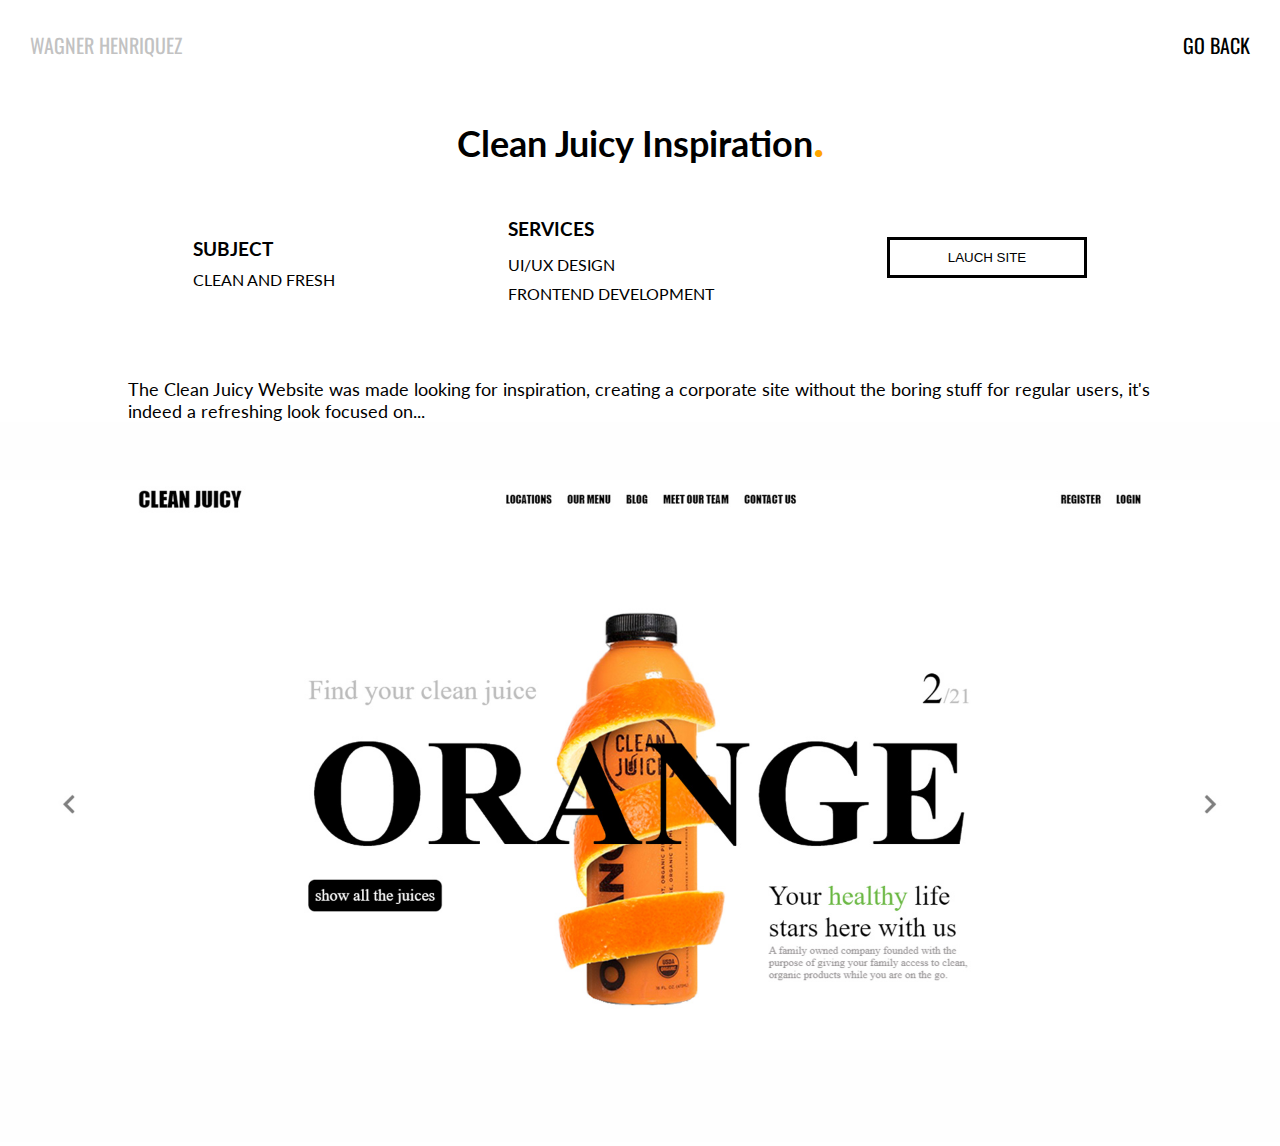
<file: details/clean-juicy/index.html>
<!DOCTYPE html>
<html lang="en">
<head>
    <meta charset="UTF-8">
    <meta name="viewport" content="width=device-width, initial-scale=1.0">
    <title>Details about development process | </title>
    <link rel="stylesheet" href="./styles/styles.css">
</head>
<body>
    <!-- navbar -->
    <nav>
        <div class="logo">
            <p>wagner henriquez</p>
        </div>
        <div class="goback">
            <a href="#">go back</a>
        </div>
    </nav>
    <!-- title section -->
    <section class="section">
        <div class="title">
            <h1>Clean Juicy Inspiration<span>.</span></h1>
        </div>
    </section>
    <!-- info section -->
    <section class="info">
        <div class="Subject">
            <h2>Subject</h2>
            <p>Clean and fresh</p>
        </div>
        <div class="services">
            <h2>Services</h2>
            <ul>
                <li>ui/ux design</li>
                <li>frontend development</li>
            </ul>
        </div>
        <div class="launch">
            <button>lauch site</button>
        </div>
    </section>
    <!-- text section -->
    <section class="text">
        <p>The Clean Juicy Website was made looking for inspiration, creating a corporate site without the boring stuff for regular users, it's indeed a refreshing look focused on...</p>
    </section>
    <!-- img section -->
    <section class="img">
        <img src="./img/site1.jpg" alt="website image preview">
    </section>
    
</body>
</html>
</file>
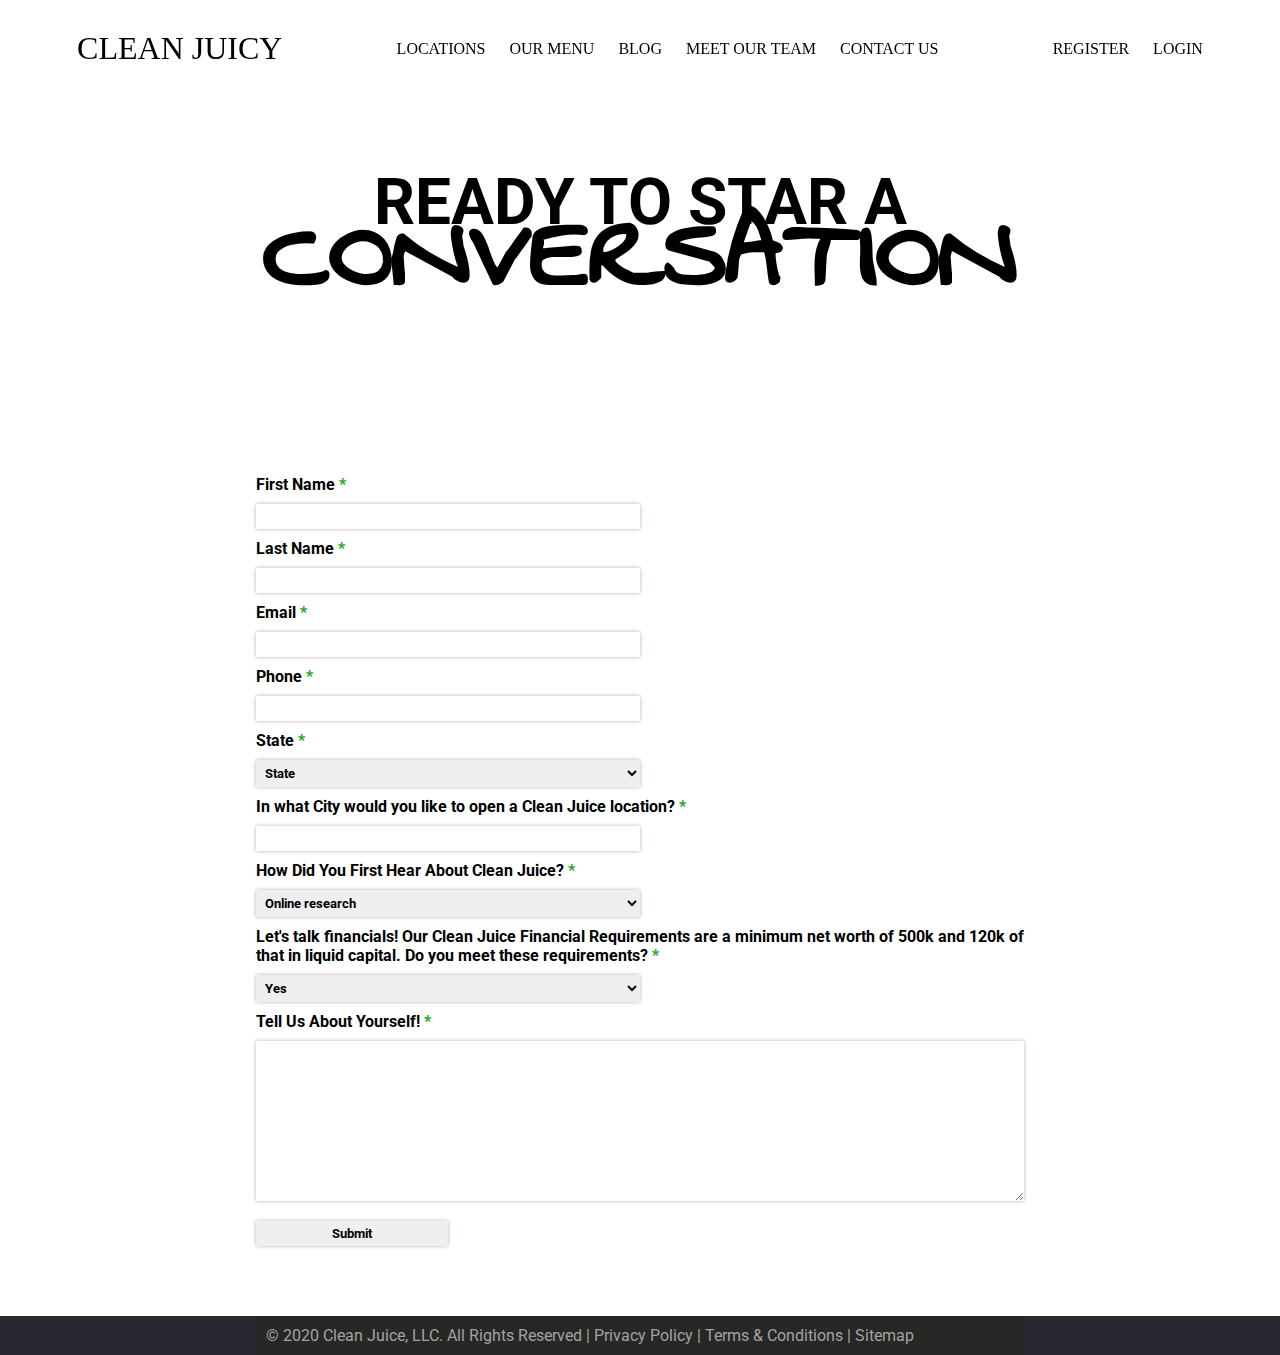
<file: portfolio/orange/contact/index.html>
<!DOCTYPE html>
<html lang="en">
<head>
    <meta charset="UTF-8">
    <meta name="viewport" content="width=device-width, initial-scale=1.0">
    <meta name="robots" content="noindex" />
	<meta name="author" content="Wagner Henriquez">
    <link rel="stylesheet" href="./contact.css">
    <link href="https://fonts.googleapis.com/css2?family=Roboto:wght@100&display=swap" rel="stylesheet">
    <link href="https://fonts.googleapis.com/css2?family=Swanky+and+Moo+Moo&display=swap" rel="stylesheet">
    <title>Get in touch with us for inquiries | Clean Juice</title>
</head>
<body>
    <!-- menu -->
    	<nav class="nav">
		<div class="logo"><a href="../index.html">clean juicy</a></div>
		<ul class="lista-1024">
			<li><a href="../locations">locations</a></li>
			<li><a href="../our-menu">our menu</a></li>
			<li><a href="../blog">blog</a></li>
			<li><a href="../our-team">meet our team</a></li>
			<li><a href="#">contact us</a></li>
		</ul>
		
			<ul class="lista-1024">
				<li><a href="#">register</a></li>
				<li><a href="../login">login</a></li>
			</ul>
	</nav>
	<!-- menu hamburguesa movile -->	
	<div class="menu-wrap"> 
    <!-- contenedor principal --> 
		<input type="checkbox" class="toggler"> <!-- contenedor del input tipo checkbox -->
		<div class="hamburger"><!-- La hamburguesa, su tamano definira el tamano de las lineas -->
			<div><!-- este primer div vacio es la linea central --></div></div>
		<div class="menu"> <!-- para poner todos los links del menu en el centro, incluyendo los 2 div vacios -->
			<div>
				<div>
					<ul>
			<li><a href="../locations/">locations</a></li>
			<li><a href="../our-menu">our menu</a></li>
			<li><a href="../blog/">blog</a></li>
			<li><a href="../our-team">meet our team</a></li>
			<li><a href="#">contact us</a></li>
			<li><a href="#">register</a></li>
			<li><a href="../login">login</a></li>
					</ul>	
					</div>
				</div>
			</div>
	</div>
    <!-- end menu hamburguesa -->
    <!-- section hi -->
        <section class="who ready">
            <h2>Ready to star a <br><span>conversation</span></h2>
        </section>
        <section class="who">
        <form class="form">
            <label for="name">First Name <span class="ast">*</span></label>
            <input type="text" id="name" required>
            <label for="last-name">Last Name <span class="ast">*</span></label>
            <input type="text" id="last-name" required>
            <label for="email">Email <span class="ast">*</span></label>
            <input type="email" id="email" required>
            <label for="phone">Phone <span class="ast">*</span></label>
            <input type="cel" id="phone" required>
            <label for="state">State <span class="ast">*</span></label>
            <select id="state" required>
                <option disabled selected value>State</option>
                <option value="AL">Alabama</option>
                <option value="AK">Alaska</option>
                <option value="AZ">Arizona</option>
                <option value="AR">Arkansas</option>
                <option value="CA">California</option>
                <option value="CO">Colorado</option>
                <option value="CT">Connecticut</option>
                <option value="DE">Delaware</option>
                <option value="DC">District Of Columbia</option>
                <option value="FL">Florida</option>
                <option value="GA">Georgia</option>
                <option value="HI">Hawaii</option>
                <option value="ID">Idaho</option>
                <option value="IL">Illinois</option>
                <option value="IN">Indiana</option>
                <option value="IA">Iowa</option>
                <option value="KS">Kansas</option>
                <option value="KY">Kentucky</option>
                <option value="LA">Louisiana</option>
                <option value="ME">Maine</option>
                <option value="MD">Maryland</option>
                <option value="MA">Massachusetts</option>
                <option value="MI">Michigan</option>
                <option value="MN">Minnesota</option>
                <option value="MS">Mississippi</option>
                <option value="MO">Missouri</option>
                <option value="MT">Montana</option>
                <option value="NE">Nebraska</option>
                <option value="NV">Nevada</option>
                <option value="NH">New Hampshire</option>
                <option value="NJ">New Jersey</option>
                <option value="NM">New Mexico</option>
                <option value="NY">New York</option>
                <option value="NC">North Carolina</option>
                <option value="ND">North Dakota</option>
                <option value="OH">Ohio</option>
                <option value="OK">Oklahoma</option>
                <option value="OR">Oregon</option>
                <option value="PA">Pennsylvania</option>
                <option value="RI">Rhode Island</option>
                <option value="SC">South Carolina</option>
                <option value="SD">South Dakota</option>
                <option value="TN">Tennessee</option>
                <option value="TX">Texas</option>
                <option value="UT">Utah</option>
                <option value="VT">Vermont</option>
                <option value="VA">Virginia</option>
                <option value="WA">Washington</option>
                <option value="WV">West Virginia</option>
                <option value="WI">Wisconsin</option>
                <option value="WY">Wyoming</option>
            </select>
            <label for="whatCity">In what City would you like to open a Clean Juice location? <span class="ast">*</span></label>
            <input type="text" id="whatCity" required>
            <label for="howDidYouFind">How Did You First Hear About Clean Juice? <span class="ast">*</span></label>
            <select id="howDidYouFind" required>
                <option value="online">Online research</option>
                <option value="in-store">In-store visit</option>
                <option value="regularCustomer">I am a regular customer</option>
                <option value="facebook">Facebook</option>
                <option value="instagram">Instagram</option>
                <option value="linkedin">Linkedin</option>
                <option value="magazine">American Way Magazine/Website</option>
                <option value="referral">Referral</option>
                <option value="other">Other</option>
            </select>
            <label for="financials">Let's talk financials! Our Clean Juice Financial Requirements are a minimum net worth of 500k and 120k of that in liquid capital. Do you meet these requirements? <span class="ast">*</span></label>
            <select id="financials" required>
                <option value="yes">Yes</option>
                <option value="no">No</option>
            </select>
            <label for="about-you">Tell Us About Yourself! <span class="ast">*</span></label>
            <textarea id="about-you" cols="30" rows="10"></textarea>
            <input type="submit" id="submit" value="Submit">
        </form>
    </section>
        <!-- footer -->
    <footer class="footer">
        <div class="author">
            <p>© 2020 Clean Juice, LLC. All Rights Reserved | Privacy Policy | Terms & Conditions | Sitemap</p>
        </div>
    </footer>
</body>
</html>
</file>
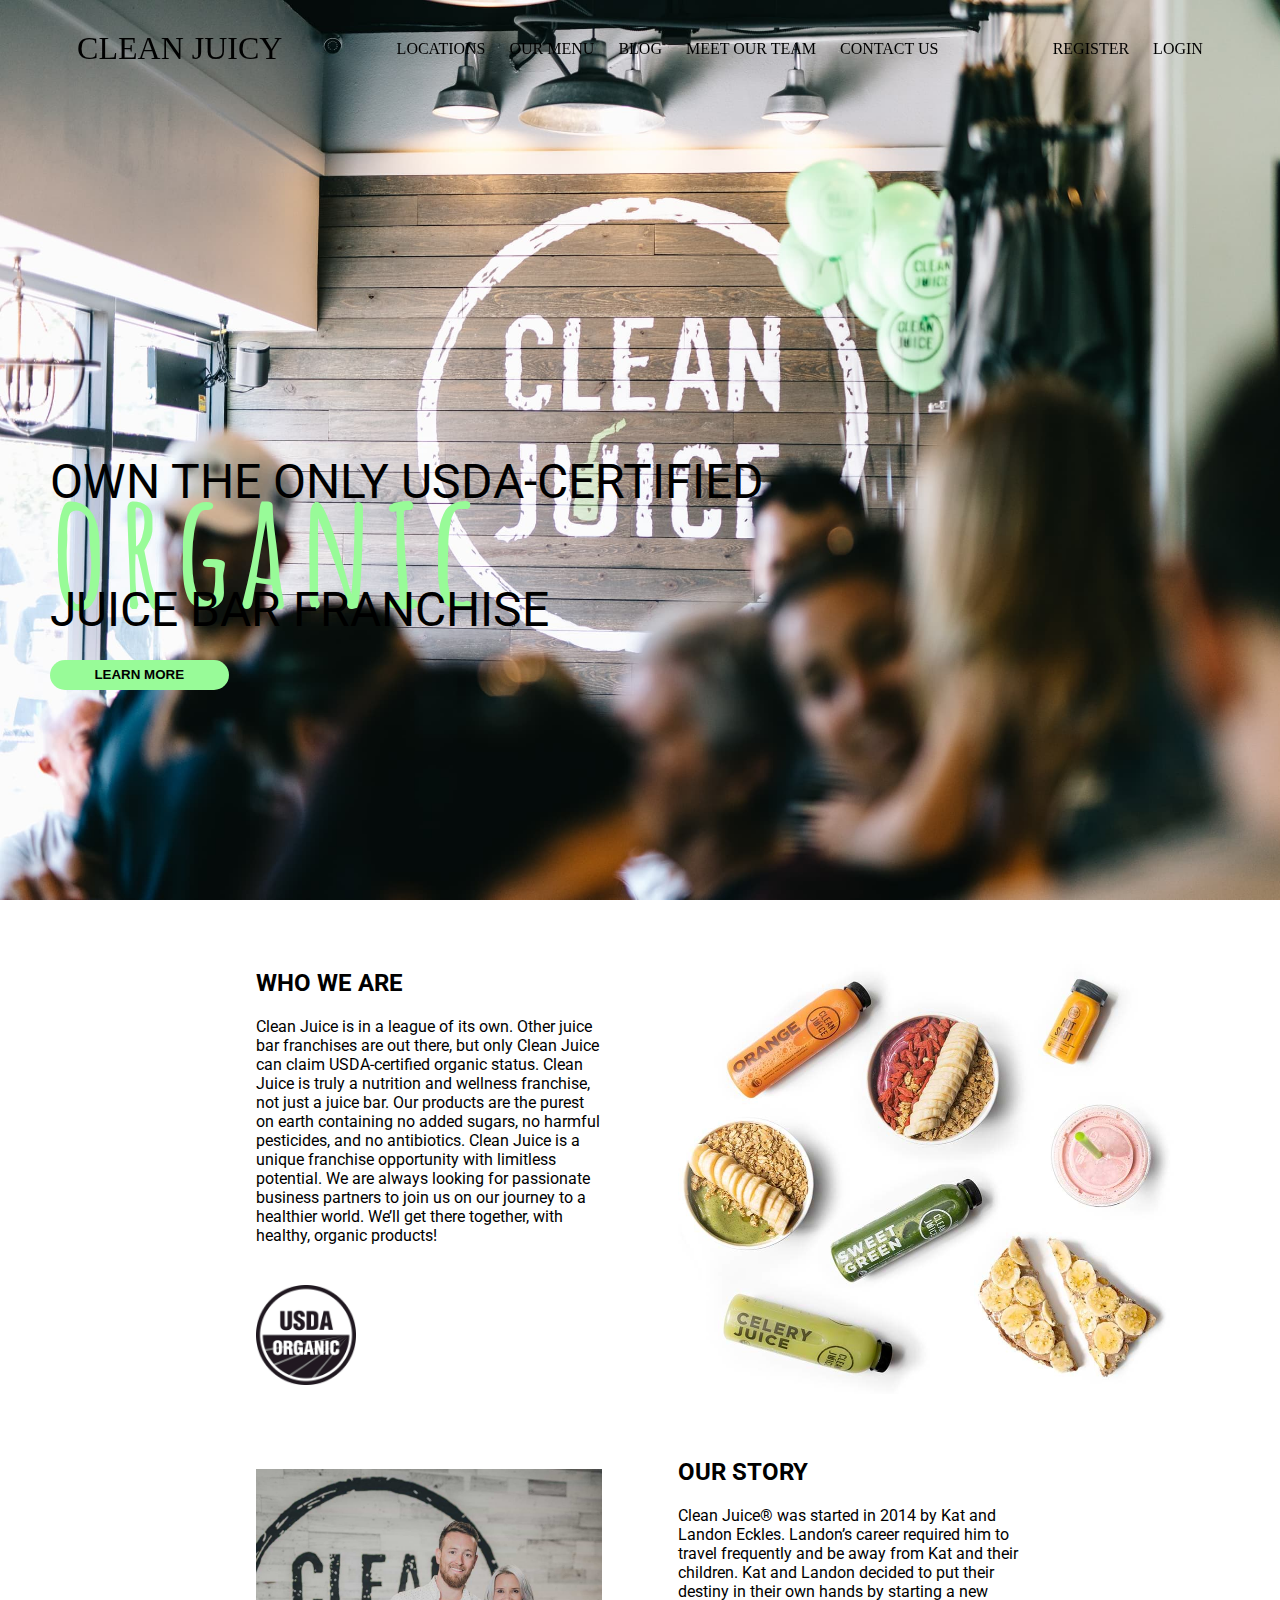
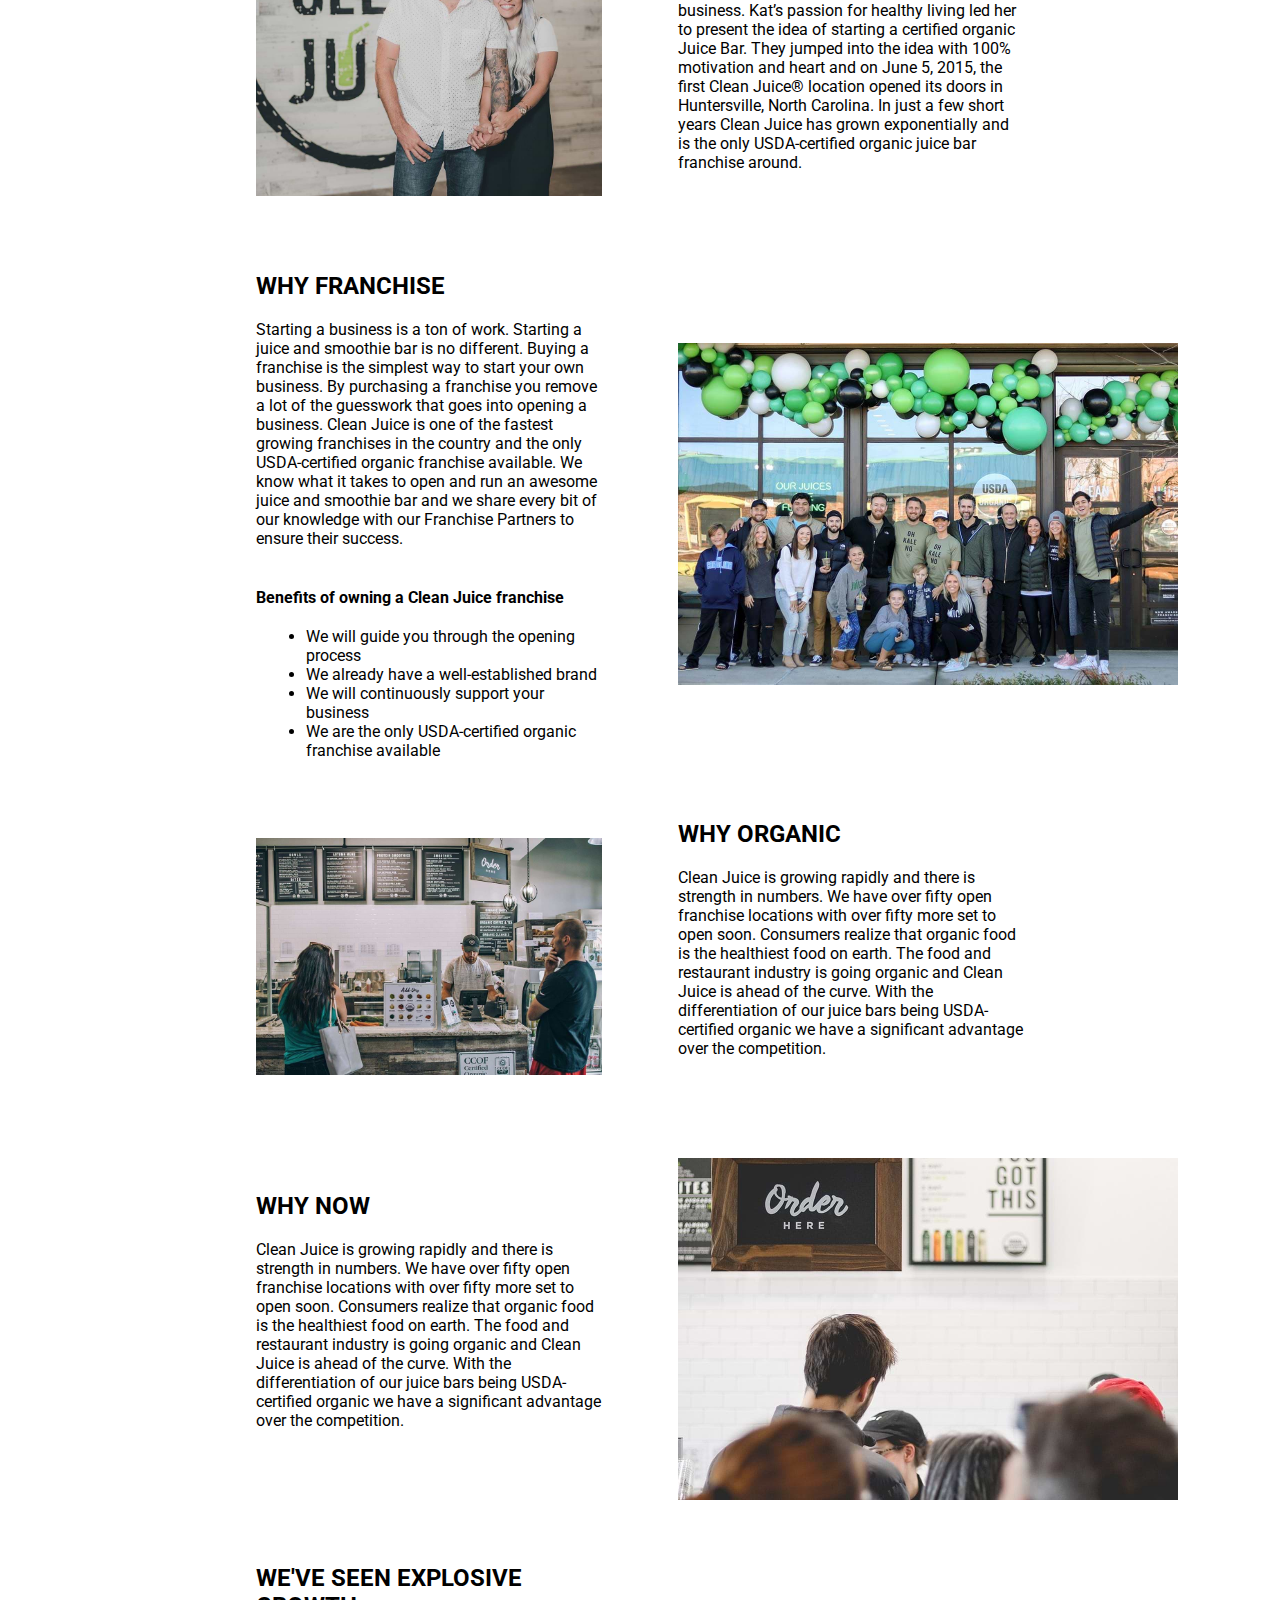
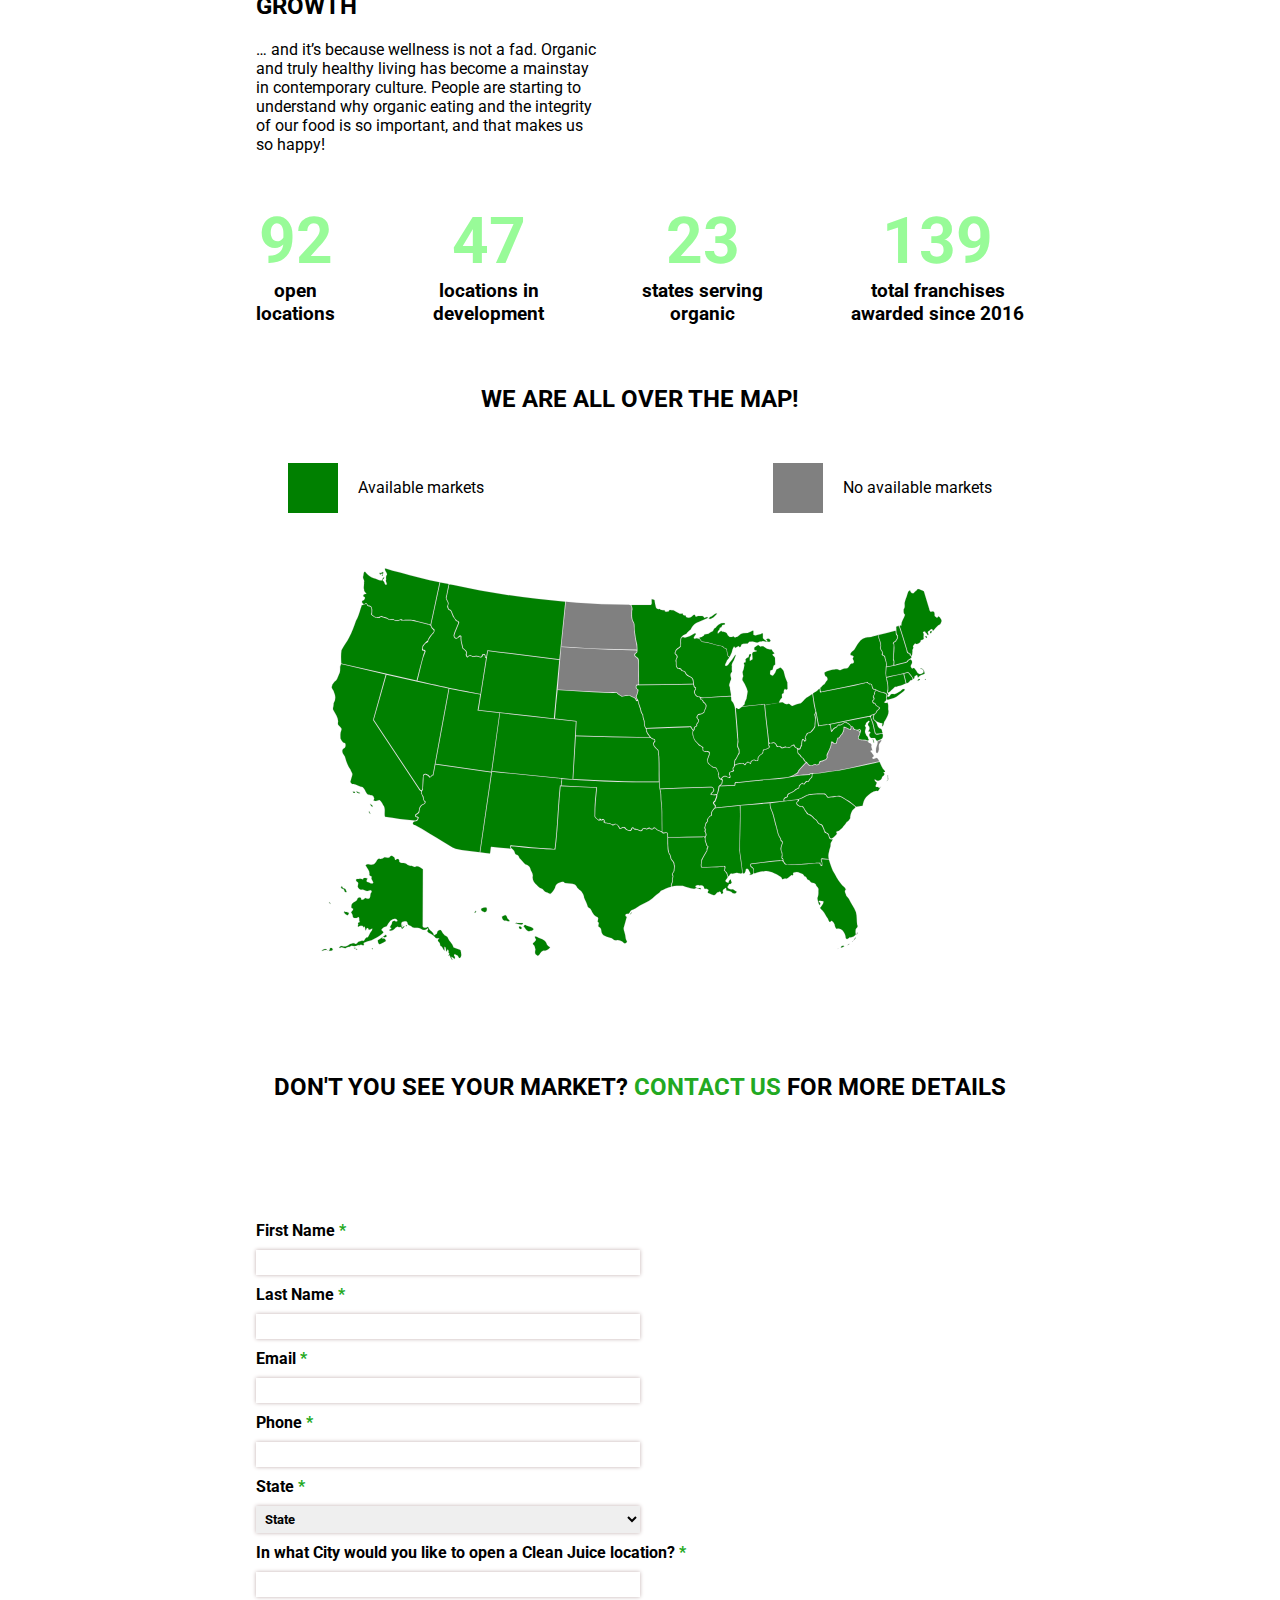
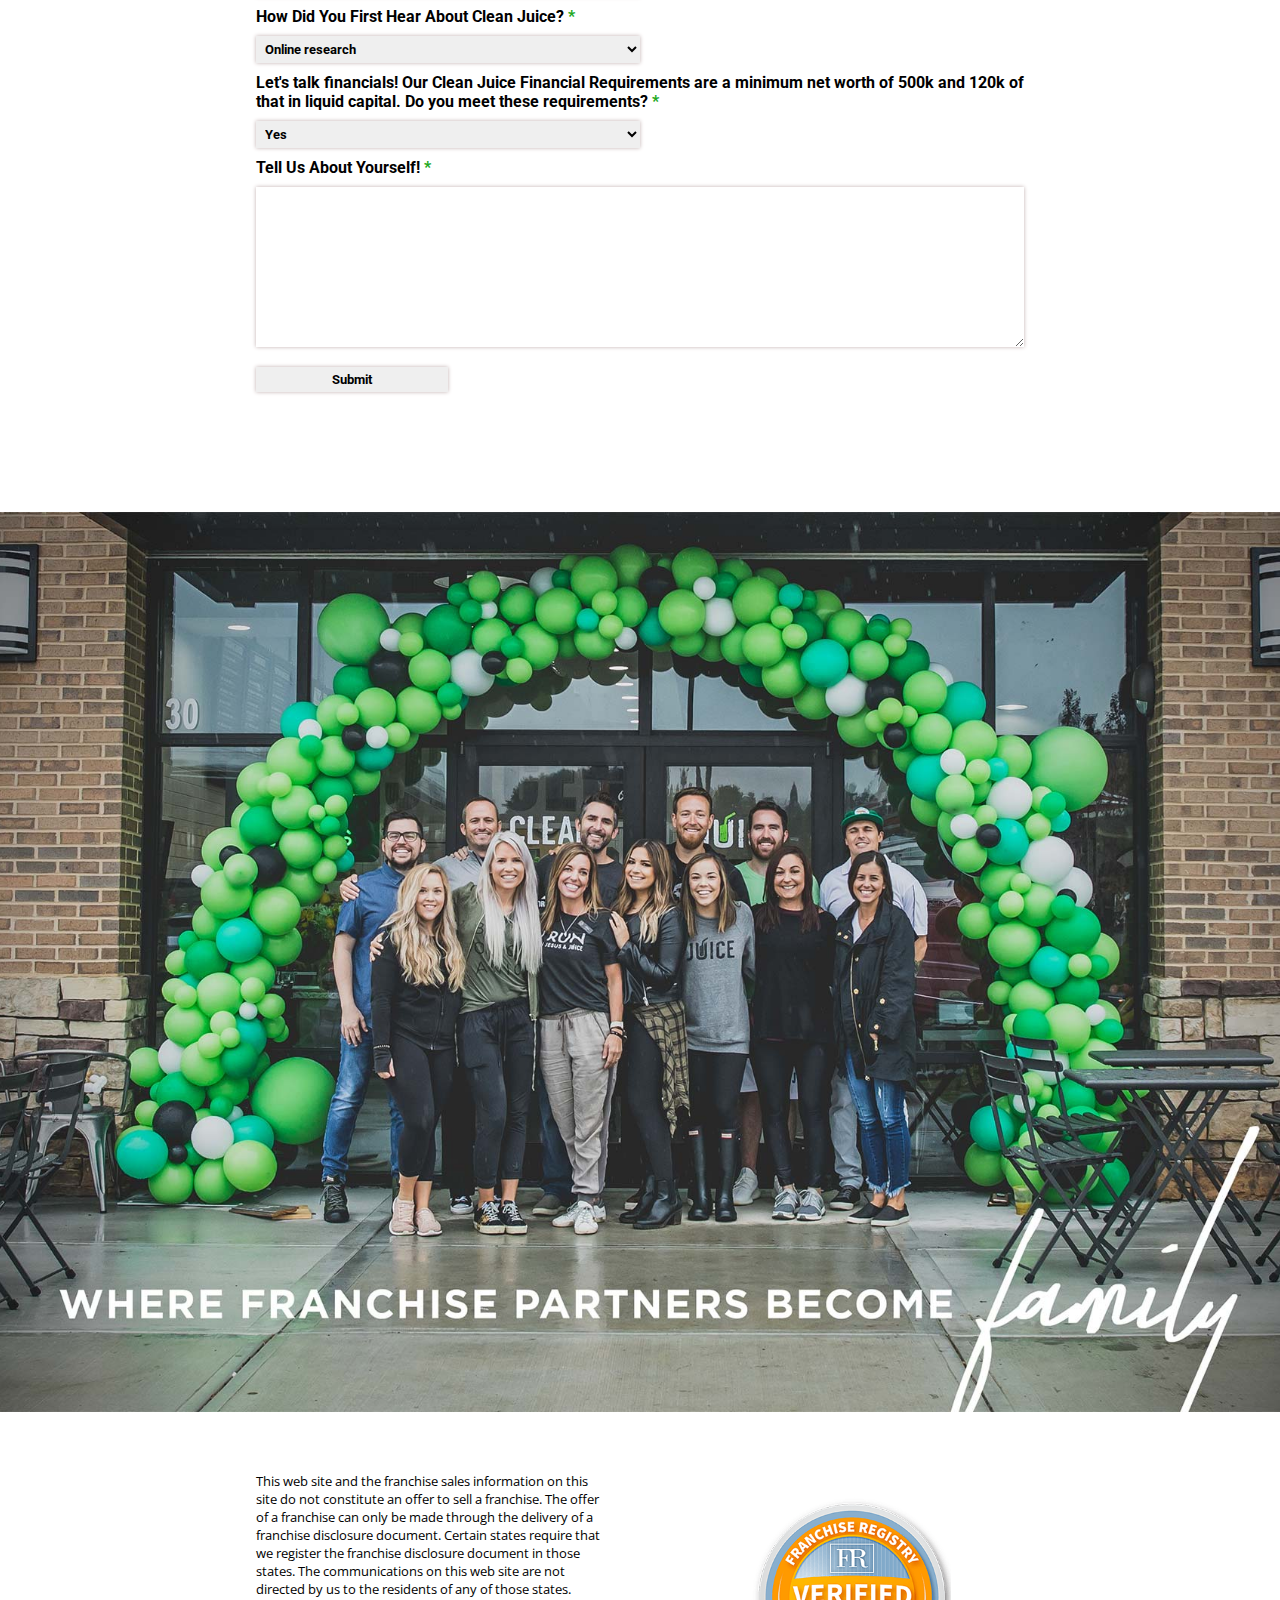
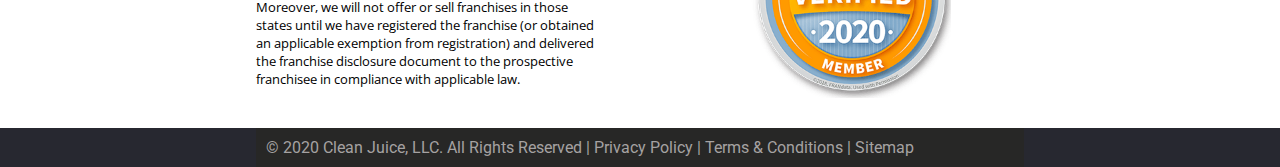
<file: portfolio/orange/our-team/index.html>
<!DOCTYPE html>
<html lang="en">
<head>
    <meta charset="UTF-8">
    <meta name="viewport" content="width=device-width, initial-scale=1.0">
    <meta name="robots" content="noindex" />
	<meta name="author" content="Wagner Henriquez">
    <link href="https://fonts.googleapis.com/css2?family=Roboto:wght@100&display=swap" rel="stylesheet">
    <link href="https://fonts.googleapis.com/css2?family=Amatic+SC:wght@700&display=swap" rel="stylesheet">
    <link href="https://fonts.googleapis.com/css2?family=Open+Sans:wght@300&display=swap" rel="stylesheet">
    <link rel="stylesheet" href="./our-team.css">
    <link rel="stylesheet" href="../js/jqvmap.css">
    <script type="text/javascript" src="http://code.jquery.com/jquery-1.11.3.min.js"></script>

    <title>Meet our amazing team | Clean Juice</title>
</head>
<body>
	<nav class="nav">
		<div class="logo"><a href="../index.html">clean juicy</a></div>
		<ul class="lista-1024">
			<li><a href="../locations/">locations</a></li>
			<li><a href="../our-menu">our menu</a></li>
			<li><a href="../blog">blog</a></li>
			<li><a href="#">meet our team</a></li>
			<li><a href="../contact">contact us</a></li>
		</ul>
		
			<ul class="lista-1024">
				<li><a href="#">register</a></li>
				<li><a href="../login">login</a></li>
			</ul>
	</nav>
	<!-- menu hamburguesa movile -->	
	<div class="menu-wrap"> 
    <!-- contenedor principal --> 
		<input type="checkbox" class="toggler"> <!-- contenedor del input tipo checkbox -->
		<div class="hamburger"><!-- La hamburguesa, su tamano definira el tamano de las lineas -->
			<div><!-- este primer div vacio es la linea central --></div></div>
		<div class="menu"> <!-- para poner todos los links del menu en el centro, incluyendo los 2 div vacios -->
			<div>
				<div>
					<ul>
			<li><a href="../locations">locations</a></li>
			<li><a href="../our-menu">our menu</a></li>
			<li><a href="../blog">blog</a></li>
			<li><a href="#">meet our team</a></li>
			<li><a href="../contact">contact us</a></li>
			<li><a href="#">register</a></li>
			<li><a href="../login">login</a></li>
					</ul>	
					</div>
				</div>
			</div>
	</div>
    <!-- fin del menu hamburguesa -->
    <div class="header">
        <div class="titulo">
            <p>own the only usda-certified</p>
            <h1>organic</h1>
            <p>juice bar franchise</p>
            <button class="btn">learn more</button>
        </div>
    </div>
    <div class="aver">
    <!-- section who we are -->
    <section class="who">
        <div class="who-we-are">
            <h2>who we are</h2>
            <p>Clean Juice is in a league of its own. Other juice bar franchises are out there, but only Clean Juice can claim USDA-certified organic status. Clean Juice is truly a nutrition and wellness franchise, not just a juice bar. Our products are the purest on earth containing no added sugars, no harmful pesticides, and no antibiotics. Clean Juice is a unique franchise opportunity with limitless potential. We are always looking for passionate business partners to join us on our journey to a healthier world. We’ll get there together, with healthy, organic products!</p>
            <img src="../img/team/team2.gif" alt="USDA organic" class="gif">
        </div>
        <div class="img">
            <img src="../img/team/team1.jpg" alt="who we are">
        </div>
    </section>
    <!-- section 2 -->
    <section class="who">
        <div class="img">
            <img src="../img/team/team3.jpg" alt="who we are" class="couple">
        </div>
            <div class="who-we-are">
            <h2>our story</h2>
            <p>Clean Juice® was started in 2014 by Kat and Landon Eckles. Landon’s career required him to travel frequently and be away from Kat and their children. Kat and Landon decided to put their destiny in their own hands by starting a new business. Kat’s passion for healthy living led her to present the idea of starting a certified organic Juice Bar. They jumped into the idea with 100% motivation and heart and on June 5, 2015, the first Clean Juice® location opened its doors in Huntersville, North Carolina. In just a few short years Clean Juice has grown exponentially and is the only USDA-certified organic juice bar franchise around.</p>
        </div>
    </section>
    <!-- section 3 -->
    <section class="who">
            <div class="who-we-are">
            <h2>why franchise</h2>
            <p>Starting a business is a ton of work. Starting a juice and smoothie bar is no different. Buying a franchise is the simplest way to start your own business. By purchasing a franchise you remove a lot of the guesswork that goes into opening a business. Clean Juice is one of the fastest growing franchises in the country and the only USDA-certified organic franchise available. We know what it takes to open and run an awesome juice and smoothie bar and we share every bit of our knowledge with our Franchise Partners to ensure their success.</p>
            <p class="benefits">Benefits of owning a Clean Juice franchise</p>
            <ul class="benefits-ul">
                <li>We will guide you through the opening process</li>
                <li>We already have a well-established brand</li>
                <li>We will continuously support your business</li>
                <li>We are the only USDA-certified organic franchise available</li>
            </ul>
        </div>
        <div class="img">
            <img src="../img/team/team4.jpg" alt="who we are">
        </div>
    </section>
    <!-- section 4 -->
    <section class="who">
        <div class="img">
            <img src="../img/team/team5.jpg" alt="who we are" class="couple">
        </div>
            <div class="who-we-are">
            <h2>why organic</h2>
            <p>Clean Juice is growing rapidly and there is strength in numbers. We have over fifty open franchise locations with over fifty more set to open soon. Consumers realize that organic food is the healthiest food on earth. The food and restaurant industry is going organic and Clean Juice is ahead of the curve. With the differentiation of our juice bars being USDA-certified organic we have a significant advantage over the competition.</p>
        </div>
    </section>
    <!-- section 5 -->
    <section class="who cinco">
            <div class="who-we-are">
            <h2>why now</h2>
            <p>Clean Juice is growing rapidly and there is strength in numbers. We have over fifty open franchise locations with over fifty more set to open soon. Consumers realize that organic food is the healthiest food on earth. The food and restaurant industry is going organic and Clean Juice is ahead of the curve. With the differentiation of our juice bars being USDA-certified organic we have a significant advantage over the competition.</p>
        </div>
        <div class="img">
            <img src="../img/team/team6.jpg" alt="who we are">
        </div>
    </section>
    <!-- section 6 -->
    <section class="who">
        <div class="who-we-are">
            <h2>we've seen explosive growth</h2>
            <p>… and it’s because wellness is not a fad. Organic and truly healthy living has become a mainstay in contemporary culture. People are starting to understand why organic eating and the integrity of our food is so important, and that makes us so happy!</p>
        </div>
    </section>
    <!-- section 7 -->
    <section class="number">
        <div class="open">
            <p>92</p>
            <p>open <br>locations</p>
        </div>
        <div class="development">
            <p>47</p>
            <p>locations in<br> development</p>
        </div>
        <div class="organic">
            <p>23</p>
            <p>states serving<br> organic</p>
        </div>
        <div class="total">
            <p>139</p>
            <p>total franchises<br> awarded since 2016</p>
        </div>
    </section>
    <div class="map-text">
        <h2>we are all over the map!</h2>
    </div>
    <div class="areas">
        <div class="green">
            <p><span></span><span class="separator"></span>Available markets</p>
        </div>
        <div class="green">
            <p><span class="dos"></span><span class="separator"></span>No available markets</p>
        </div>
    </div>
    <!-- map -->
    <div id="vmap" style="width: 100%; height: 400px; text-align: center;"></div>
    <!-- section 8 -->
    <section class="who txt-form">
        <div class="map-text">
            <h2>don't you see your market? <a href="#form" class="link">contact us</a> for more details</h2>
        </div>
    </section>
    <!-- section 9 / form -->
    <section class="who" id="form">
        <form class="form">
            <label for="name">First Name <span class="ast">*</span></label>
            <input type="text" id="name" required>
            <label for="last-name">Last Name <span class="ast">*</span></label>
            <input type="text" id="last-name" required>
            <label for="email">Email <span class="ast">*</span></label>
            <input type="email" id="email" required>
            <label for="phone">Phone <span class="ast">*</span></label>
            <input type="cel" id="phone" required>
            <label for="state">State <span class="ast">*</span></label>
            <select id="state" required>
                <option disabled selected value>State</option>
                <option value="AL">Alabama</option>
                <option value="AK">Alaska</option>
                <option value="AZ">Arizona</option>
                <option value="AR">Arkansas</option>
                <option value="CA">California</option>
                <option value="CO">Colorado</option>
                <option value="CT">Connecticut</option>
                <option value="DE">Delaware</option>
                <option value="DC">District Of Columbia</option>
                <option value="FL">Florida</option>
                <option value="GA">Georgia</option>
                <option value="HI">Hawaii</option>
                <option value="ID">Idaho</option>
                <option value="IL">Illinois</option>
                <option value="IN">Indiana</option>
                <option value="IA">Iowa</option>
                <option value="KS">Kansas</option>
                <option value="KY">Kentucky</option>
                <option value="LA">Louisiana</option>
                <option value="ME">Maine</option>
                <option value="MD">Maryland</option>
                <option value="MA">Massachusetts</option>
                <option value="MI">Michigan</option>
                <option value="MN">Minnesota</option>
                <option value="MS">Mississippi</option>
                <option value="MO">Missouri</option>
                <option value="MT">Montana</option>
                <option value="NE">Nebraska</option>
                <option value="NV">Nevada</option>
                <option value="NH">New Hampshire</option>
                <option value="NJ">New Jersey</option>
                <option value="NM">New Mexico</option>
                <option value="NY">New York</option>
                <option value="NC">North Carolina</option>
                <option value="ND">North Dakota</option>
                <option value="OH">Ohio</option>
                <option value="OK">Oklahoma</option>
                <option value="OR">Oregon</option>
                <option value="PA">Pennsylvania</option>
                <option value="RI">Rhode Island</option>
                <option value="SC">South Carolina</option>
                <option value="SD">South Dakota</option>
                <option value="TN">Tennessee</option>
                <option value="TX">Texas</option>
                <option value="UT">Utah</option>
                <option value="VT">Vermont</option>
                <option value="VA">Virginia</option>
                <option value="WA">Washington</option>
                <option value="WV">West Virginia</option>
                <option value="WI">Wisconsin</option>
                <option value="WY">Wyoming</option>
            </select>
            <label for="whatCity">In what City would you like to open a Clean Juice location? <span class="ast">*</span></label>
            <input type="text" id="whatCity" required>
            <label for="howDidYouFind">How Did You First Hear About Clean Juice? <span class="ast">*</span></label>
            <select id="howDidYouFind" required>
                <option value="online">Online research</option>
                <option value="in-store">In-store visit</option>
                <option value="regularCustomer">I am a regular customer</option>
                <option value="facebook">Facebook</option>
                <option value="instagram">Instagram</option>
                <option value="linkedin">Linkedin</option>
                <option value="magazine">American Way Magazine/Website</option>
                <option value="referral">Referral</option>
                <option value="other">Other</option>
            </select>
            <label for="financials">Let's talk financials! Our Clean Juice Financial Requirements are a minimum net worth of 500k and 120k of that in liquid capital. Do you meet these requirements? <span class="ast">*</span></label>
            <select id="financials" required>
                <option value="yes">Yes</option>
                <option value="no">No</option>
            </select>
            <label for="about-you">Tell Us About Yourself! <span class="ast">*</span></label>
            <textarea id="about-you" cols="30" rows="10"></textarea>
            <input type="submit" id="submit" value="Submit">
        </form>
    </section>
    <!-- form end -->
    <!-- section 10 -->
    <section class="family">
    </section>
    <!-- section 11 -->
    <section class="who verified">
        <div class="who-we-are">
            <p class="logo-text">This web site and the franchise sales information on this site do not constitute an offer to sell a franchise. The offer of a franchise can only be made through the delivery of a franchise disclosure document. Certain states require that we register the franchise disclosure document in those states. The communications on this web site are not directed by us to the residents of any of those states. Moreover, we will not offer or sell franchises in those states until we have registered the franchise (or obtained an applicable exemption from registration) and delivered the franchise disclosure document to the prospective franchisee in compliance with applicable law.</p>
        </div>
        <div class="img logo2">
            <img src="../img/team/member-logo.png" alt="who we are" class="logo3">
        </div>
    </section>
    </div>
    <!-- footer -->
    <footer class="footer">
        <div class="author">
            <p>© 2020 Clean Juice, LLC. All Rights Reserved | Privacy Policy | Terms & Conditions | Sitemap</p>
        </div>
    </footer>


<script>
      jQuery(document).ready(function() {
        jQuery('#vmap').vectorMap({
            map: 'usa_en',
            backgroundColor: null,
            color: 'green',
            enableZoom: true,
            showTooltip: true,
            selectedColor: null,
            hoverColor: null,
            colors: {
                nd: 'gray',
                sd: 'gray',
                va: 'gray'
            },
            onRegionClick: function(event, code, region){
                event.preventDefault();
            }
        })
      })
</script>
<script src="../js/jquery.vmap.js"></script>
<script src="../js/jquery.vmap.usa.js"></script>
</body>
</html>
</file>
<file: details/clean-juicy/styles/styles.css>
/* import fonts */

@import url('https://fonts.googleapis.com/css?family=Lato:300,400,700|Oswald&display=swap');

/* general settings */

* {
    padding: 0;
    margin: 0;
    box-sizing: border-box;
}

body {
	font-family: 'Lato', sans-serif;
    font-size: 18px;
}

a {
    color: #000;
    text-decoration: none;
}

ul {
    list-style: none;
}

/* navbar */

nav { 
    display: flex;
    justify-content: space-between;
    align-items: center;
    padding: 20px;
}

.logo, .goback {
    margin: 10px;
    text-decoration: none;
    text-transform: uppercase;
    font-family: 'Oswald', sans-serif;
    font-size: 20px;
    color: #c2c2c2;
}

/* title section */

.section {
    align-items: center;
    display: flex;
    justify-content: center;
    padding: 20px;
}

span {
    color: orange;
    font-size: 3rem;
}

/* info section */

.info {
    align-items: center;
    display: flex;
    font-size: 1rem;
    justify-content: space-evenly;
    padding: 20px;
    text-transform: uppercase;
}
.info h2 {
    font-size: 1.2rem;
    padding: 10px 0;
}
.services ul li {
    padding: 5px 0;
}
button {
    border: 3px solid #000;
    background: none;
    cursor: pointer;
    text-transform: uppercase;
    transition: .4s ease;
    padding: 10px;
    width: 200px;
}
button:hover {
    background: #000;
    color: #fff;
}

/* text section */

.text {
    width: 80%;
    margin: 0 auto;
    margin-top: 50px;
}

/* img section */

.img {

}

.img img {
    width: 100%;
}
/* medias */

@media all and (max-width: 640px) {
    .info {
        display: block;
        font-size: .8rem;
        text-align: left;
    }
    button {
        margin-top: 15px;
    }
    .text {
        width: 100%;
        padding: 20px;
        margin-top: 30px;
    }
}
</file>
<file: portfolio/orange/contact/contact.css>
*{
    padding: 0;
    margin: 0;
    box-sizing: border-box;

}
html{
	scroll-behavior: smooth;
}
ul{
	list-style: none;
}
a{
	text-decoration: none;
	color: #000;
}
p{
    font-family: 'Roboto', sans-serif;
}
.nav{
	padding: 20px;
	display: flex;
	justify-content: space-around;
	text-transform: uppercase;
	font-family: fantasy;
	font-size: 1rem;
	align-items: center;
    animation: nav 2s ease;
    position: fixed;
    width: 100%;
    z-index: 10;
}
.logo{
	padding: 10px;
	font-size: 2rem;
}
.nav ul li{
	display: inline-block;
	padding: 10px;
}
/*menu hamburguesa*/
.menu-wrap{ /*ajusto medidas generales*/
	position: fixed;
	top: 0;
	right: 20px;
	z-index: 100;
	display: none;
}
.menu-wrap .toggler{ /*ajusto el input, su tamano y oculto el checkbox*/
	position: absolute;
	top: 0;
	right: 0;
	z-index: 2; /*importante este por encima de los demas elementos*/
	cursor: pointer;
	width: 50px;
	height: 50px;
	opacity: 0;
}
.menu-wrap .hamburger{
	position: absolute;
	top: 0;
	right: 0;
	z-index: 1;
	width: 60px;
	height: 60px;
	background: transparent;
	display: flex;
	align-items: center;
	justify-content: center;
}
/*lineas de la hamburguesa, se modifica el primer DIV vacio luego de la class hamburger para pintar la linea*/
.menu-wrap .hamburger > div {
	position: relative;
	width: 100%;
	height: 2px;
	background: #000;
	display: flex;
	align-items: center;
	justify-content: center;
	transition: all 0.4s ease; /*se le agrega la transition para que tenga fluidez*/
}
/*se crea con before y after las otras 2 lineas de la hamburguesa, para un total de 3 lineas y tener la burguer menu esteticamente listo*/
.menu-wrap .hamburger > div:before,
.menu-wrap .hamburger > div:after{
	content: '';
	position: absolute;
	z-index: 1;
	top: -10px;
	width: 100%;
	height: 2px;
	background: #000;
}
/*muevo la linea del after de -10 a 10px y voala*/
.menu-wrap .hamburger > div:after{
	top: 10px;
}
/*animacion del toggler, es decir, el checkbox animando el div vacio*/
.menu-wrap .toggler:checked + .hamburger > div{
	transform: rotate(135deg);
}
/*convertir lineas en X*/
.menu-wrap .toggler:checked + .hamburger > div:before,
.menu-wrap .toggler:checked + .hamburger > div:after{
	top: 0;
	transform: rotate(90deg);
}
/*rotar en hover cuando se clickee*/
.menu-wrap .toggler:checked:hover + .hamburger > div{
	transform: rotate(225deg);
}
/*mostrar menu*/ 
.menu-wrap .toggler:checked ~ .menu{
	visibility: visible;
}
.menu-wrap .toggler:checked ~ .menu > div {
	transform: scale(1);
	transition-duration: 0.75s;
}
.menu-wrap .toggler:checked ~ .menu > div > div{
	opacity: 1;
	transition: opacity 0,4s ease;
}
.menu-wrap .menu{ /*se ajusta el menu en cuestion en el centro*/
	position: fixed;
	top: 0;
	right: 0;
	width: 100%;
	height: 100%;
	visibility: hidden;
	overflow: hidden;
	display: flex;
	align-items: center;
	justify-content: center;
}
.menu-wrap .menu > div{ /*se ajusta el segundo DIV vacio*/
	background: rgba(255, 140, 0, 0.97);
	width: 200vh;
	height: 200vh;
	display: flex;
	flex: none;
	align-items: center;
	justify-content: center;
	transform: scale(0);
	transition: all 0.4s ease;
	text-transform: uppercase;
}
.menu-wrap .menu > div > div{
	text-align: center;
	max-width: 90vh;
	max-height: 100vh;
	opacity: 0;
	transition: opacity 0.4s ease;
}
.menu-wrap .menu > div > div ul > li{
	list-style: none;
	color: #000;
	font-size: 1.5rem;
	padding: 1rem;
}
.menu-wrap .menu > div > div ul > li > a{
	color: inherit;
	text-decoration: none;
	transition: color 0.4s ease;
}
.menu-wrap .menu > div > div ul > li > a:hover{
	text-decoration: underline;
}
@media all and (max-width: 1024px){
    .lista-1024{
		display: none;
	}
	.logo{
		position: absolute;
		top: 1%;
		left: 1%;
	}
	.menu-wrap{
		display: initial;
	}
}
.who{
    width: 60%;
    margin: 0 auto;
    display: flex;
    justify-content: space-between;
    align-items: center;
    /* flex-wrap: wrap; */
    padding: 60px 0 0;
}
.ready{
	height: 45vh;
	font-family: roboto;
	text-transform: uppercase;
	place-content: center;
}
.ready h2{
	text-align: center;
	line-height: 50px;
	font-size: 4rem;
}
.ready span{
	font-family: 'Swanky and Moo Moo', cursive;
	font-size: 8rem;
}
/* form */
.txt-form{
	place-content: center;
}
.form{
	display: flex;
    flex-direction: column;
	justify-content: center;
	font-family: roboto;
	font-weight: bold;
}
label{
	padding: 10px 0;
}
input{
	padding: 5px;
    border: none;
	box-shadow: 0 0 4px 0 #c1afaf;
	width: 50%;
	font-family: roboto;
	font-weight: bold;
}
select{
    padding: 5px;
    border: none;
	box-shadow: 0 0 4px 0 #c1afaf;
	width: 50%;
	font-family: roboto;
	font-weight: bold;
}
option{
	font-weight: bold;
}
textarea{
    padding: 5px;
    border: none;
	box-shadow: 0 0 4px 0 #c1afaf;
	font-family: roboto;
	font-weight: bold;
}
#submit{
	width: 25%;
	margin: 20px 0;
	cursor: pointer;
	transition: .5s ease;
}
#submit:hover{
	background: #22a922;
	color: #fff;
}
.ast{
	color: #22a922;
}
/* end form */
.footer{
    text-align: center;
    background: #272830;
    color: #fff;
    display: flex;
    justify-content: center;
	align-items: center;
	margin: 50px 0 0;
}
.footer a{
    color: #fff;
}
.author{
	padding: 10px;
    background: #272726;
    width: 60%;
    font-size: 1rem;
    text-align: left;
    color: #a5a2a2;
}

/* medias */

@media all and (max-width: 1024px) {
	.who {
		width: 80%;
	}
	.ready {
		height: 30vh;
	}
	.ready h2 {
		font-size: 2rem;
	}
	.ready span {
		font-size: 4rem;
	}
}
@media all and (max-width: 440px) {
	.ready h2 {
		font-size: 1.6rem;
	}
	.ready span {
		font-size: 3rem;
	}
	.author {
		width: auto;
	}
}
</file>
<file: portfolio/orange/our-team/our-team.css>
*{
    padding: 0;
    margin: 0;
    box-sizing: border-box;

}
html{
	scroll-behavior: smooth;
}
ul{
	list-style: none;
}
a{
	text-decoration: none;
	color: #000;
}
p{
    font-family: 'Roboto', sans-serif;
}
.nav{
	padding: 20px;
	display: flex;
	justify-content: space-around;
	text-transform: uppercase;
	font-family: fantasy;
	font-size: 1rem;
	align-items: center;
    animation: nav 2s ease;
    position: fixed;
    width: 100%;
    z-index: 10;
}
.logo{
	padding: 10px;
	font-size: 2rem;
}
.nav ul li{
	display: inline-block;
	padding: 10px;
}
/*menu hamburguesa*/
.menu-wrap{ /*ajusto medidas generales*/
	position: fixed;
	top: 0;
	right: 20px;
	z-index: 100;
	display: none;
}
.menu-wrap .toggler{ /*ajusto el input, su tamano y oculto el checkbox*/
	position: absolute;
	top: 0;
	right: 0;
	z-index: 2; /*importante este por encima de los demas elementos*/
	cursor: pointer;
	width: 50px;
	height: 50px;
	opacity: 0;
}
.menu-wrap .hamburger{
	position: absolute;
	top: 0;
	right: 0;
	z-index: 1;
	width: 60px;
	height: 60px;
	background: transparent;
	display: flex;
	align-items: center;
	justify-content: center;
}
/*lineas de la hamburguesa, se modifica el primer DIV vacio luego de la class hamburger para pintar la linea*/
.menu-wrap .hamburger > div {
	position: relative;
	width: 100%;
	height: 2px;
	background: #000;
	display: flex;
	align-items: center;
	justify-content: center;
	transition: all 0.4s ease; /*se le agrega la transition para que tenga fluidez*/
}
/*se crea con before y after las otras 2 lineas de la hamburguesa, para un total de 3 lineas y tener la burguer menu esteticamente listo*/
.menu-wrap .hamburger > div:before,
.menu-wrap .hamburger > div:after{
	content: '';
	position: absolute;
	z-index: 1;
	top: -10px;
	width: 100%;
	height: 2px;
	background: #000;
}
/*muevo la linea del after de -10 a 10px y voala*/
.menu-wrap .hamburger > div:after{
	top: 10px;
}
/*animacion del toggler, es decir, el checkbox animando el div vacio*/
.menu-wrap .toggler:checked + .hamburger > div{
	transform: rotate(135deg);
}
/*convertir lineas en X*/
.menu-wrap .toggler:checked + .hamburger > div:before,
.menu-wrap .toggler:checked + .hamburger > div:after{
	top: 0;
	transform: rotate(90deg);
}
/*rotar en hover cuando se clickee*/
.menu-wrap .toggler:checked:hover + .hamburger > div{
	transform: rotate(225deg);
}
/*mostrar menu*/ 
.menu-wrap .toggler:checked ~ .menu{
	visibility: visible;
}
.menu-wrap .toggler:checked ~ .menu > div {
	transform: scale(1);
	transition-duration: 0.75s;
}
.menu-wrap .toggler:checked ~ .menu > div > div{
	opacity: 1;
	transition: opacity 0,4s ease;
}
.menu-wrap .menu{ /*se ajusta el menu en cuestion en el centro*/
	position: fixed;
	top: 0;
	right: 0;
	width: 100%;
	height: 100%;
	visibility: hidden;
	overflow: hidden;
	display: flex;
	align-items: center;
	justify-content: center;
}
.menu-wrap .menu > div{ /*se ajusta el segundo DIV vacio*/
	background: rgba(255, 140, 0, 0.97);
	width: 200vh;
	height: 200vh;
	display: flex;
	flex: none;
	align-items: center;
	justify-content: center;
	transform: scale(0);
	transition: all 0.4s ease;
	text-transform: uppercase;
}
.menu-wrap .menu > div > div{
	text-align: center;
	max-width: 90vh;
	max-height: 100vh;
	opacity: 0;
	transition: opacity 0.4s ease;
}
.menu-wrap .menu > div > div ul > li{
	list-style: none;
	color: #000;
	font-size: 1.5rem;
	padding: 1rem;
}
.menu-wrap .menu > div > div ul > li > a{
	color: inherit;
	text-decoration: none;
	transition: color 0.4s ease;
}
.menu-wrap .menu > div > div ul > li > a:hover{
	text-decoration: underline;
}


.header{
    background: url(../img/team/team-bg.jpg) no-repeat;
    background-position: center;
    background-size: cover;
    height: 100vh;
    width: 100%;
    position: sticky;
    top: 0;
	left: 0;
	z-index: -88;
}
.titulo{
    position: absolute;
    top: 50%;
    left: 50px;
    line-height: 4rem;
}
.titulo h1{
    font-family: 'Amatic SC', cursive;
    font-size: 10rem;
    color: palegreen;
    letter-spacing: 10px;
}
.titulo p{
    font-size: 3rem;
	text-transform: uppercase;
}
.btn{
    width: 25%;
    height: 30px;
    background: palegreen;
    border: none;
    border-radius: 15px;
    color: #000;
    text-transform: uppercase;
    font-weight: bold;
    cursor: pointer;
}
.who{
    width: 60%;
    margin: 0 auto;
    display: flex;
    justify-content: space-between;
    align-items: center;
    /* flex-wrap: wrap; */
    padding: 60px 0 0;
}
.gif{
    width: 100px !important;
}
.who img{
    width: 500px;
}
.who-we-are{
    width: 45%;
}
.who-we-are h2{
    font-family: roboto;
    text-transform: uppercase;
    font-weight: bold;
    padding: 0 0 20px;
}
.who-we-are p{
    padding: 0 0 40px;
}
.img{
    width: 45%;
}
.couple{
    width: 100% !important;
}
.benefits{
    font-weight: bold;
    padding: 0 0 20px !important;
}
.benefits-ul{
    list-style-type: disc;
    padding-left: 50px;
    font-family: roboto;
}
.number{
    display: flex;
    align-items: center;
    justify-content: space-between;
    text-align: center;
    width: 60%;
    margin: 0 auto;
    font-weight: bold;
}
.number p{
    color: palegreen;
    font-size: 4rem;
}
.number p:nth-child(2){
    color: #000;
    font-size: 1.2rem;
}
.development{
    padding: 10px;
}
.map-text{
    text-align: center;
    padding: 50px 0;
}
.map-text h2{
    text-transform: uppercase;
    font-family: roboto;
}
.jqvmap-zoomin {
    width: 20px !important;
    height: 20px !important;
    display: none;
}
.jqvmap-zoomout {
    top: 40px !important;
    width: 20px !important;
    height: 20px !important;
    display: none;
}
.areas{
    display: flex;
    align-items: center;
    justify-content: space-evenly;
    padding-bottom: 50px;
}
.green span{
    width: 50px;
    height: 50px;
    background: green;
}
.dos{
  background: #808080 !important;
}
.separator{
	width: 20px !important;
	background: transparent !important;
}
.green p{
    display: flex;
    align-items: center;
}
.link{
	color: #22a922;
	font-weight: bold;
}
/* form */
.txt-form{
	place-content: center;
}
.form{
	display: flex;
    flex-direction: column;
	justify-content: center;
	font-family: roboto;
	font-weight: bold;
}
label{
	padding: 10px 0;
}
input{
	padding: 5px;
    border: none;
	box-shadow: 0 0 4px 0 #c1afaf;
	width: 50%;
	font-family: roboto;
	font-weight: bold;
}
select{
    padding: 5px;
    border: none;
	box-shadow: 0 0 4px 0 #c1afaf;
	width: 50%;
	font-family: roboto;
	font-weight: bold;
}
option{
	font-weight: bold;
}
textarea{
    padding: 5px;
    border: none;
	box-shadow: 0 0 4px 0 #c1afaf;
	font-family: roboto;
	font-weight: bold;
}
#submit{
	width: 25%;
	margin: 20px 0;
	cursor: pointer;
	transition: .5s ease;
}
#submit:hover{
	background: #22a922;
	color: #fff;
}
.ast{
	color: #22a922;
}
/* end form */
.family{
	background: url(../img/team/team7.jpg);
	background-size: cover;
	background-position: center;
	width: 100%;
	height: 100vh;
	margin: 100px 0 0;
}
.logo-text{
	font-family: 'Open Sans', sans-serif;
	font-size: .8rem;
}
.logo3{
	width: 200px !important;
}
.logo2{
	text-align: center;

}
.footer{
    text-align: center;
    background: #272830;
    color: #fff;
    display: flex;
    justify-content: center;
	align-items: center;
}
.footer a{
    color: #fff;
}
.author{
	padding: 10px;
    background: #272726;
    width: 60%;
    font-size: 1rem;
    text-align: left;
    color: #a5a2a2;
}
.aver{
	background-color: #fff;
}
@media all and (max-width: 1024px){
    .lista-1024{
		display: none;
	}
	.logo{
		position: fixed;
		top: 1%;
		left: 1%;
	}
	.header{
		background-size: initial !important;
	}
	.menu-wrap{
		display: initial;
	}
	.who{
		width: 80%;
	}
	.who img{
		width: 350px;
	}
	.family{
	background-size: contain;
    height: 50vh;
    background-repeat: no-repeat;
	}
}
@media all and (max-width: 768px){
	.titulo p{
		font-size: 2rem;
	}
	.who img{
		width: 300px;
	}
}
@media all and (max-width: 460px){
	.header{
		background-size: cover !important;
	}
	.titulo h1{
		font-size: 4rem;
	}
	.titulo p {
		font-size: 1.1rem;
	}
	.btn{
		width: 40%;
	}
	.who{
		flex-direction: column;
	}
	.who-we-are{
		width: 100%;
		text-align-last: center;
    	padding: 10px 0 10px 0;
	}
	.img {
		width: 100%;
		text-align-last: center;
	}
	.cinco{
		padding: 0;
	}
	.who-we-are h2{
		text-align: center;
	}
	.number{
		width: 80%;
	}
	.number p{
		font-size: 2rem;
	}
	.number p:nth-child(2) {
    font-size: .7rem;
	}
	.areas{
		padding-bottom: 0;
		width: 80%;
		margin: 0 auto;
	}
	.green p{
		font-size: .8rem;
	}
	.txt-form{
		padding: 0;
	}
	.logo3 {
    width: 100px !important;
    padding-bottom: 20px;
	}
	.family{
		margin: 0;
	}
	.author{
		width: 100%;
	}
	.verified{
		padding: 0;
	}
}
</file>
<file: portfolio/orange/js/jqvmap.css>
.jqvmap-label
{
	position: absolute;
	display: none;
	-webkit-border-radius: 3px;
	-moz-border-radius: 3px;
	border-radius: 3px;
	background: #292929;
	color: white;
	font-family: sans-serif, Verdana;
	font-size: smaller;
	padding: 3px;
  pointer-events:none;
}
.jqvmap-pin {
  pointer-events:none;
}
.jqvmap-zoomin, .jqvmap-zoomout
{
	position: absolute;
	left: 10px;
	-webkit-border-radius: 3px;
	-moz-border-radius: 3px;
	border-radius: 3px;
	background: #000000;
	padding: 3px;
	color: white;
	width: 10px;
	height: 10px;
	cursor: pointer;
	line-height: 10px;
	text-align: center;
}
.jqvmap-zoomin
{
	top: 10px;
}
.jqvmap-zoomout
{
	top: 30px;
}
.jqvmap-region
{
  cursor: pointer;
}
.jqvmap-ajax_response
{
  width: 100%;
  height: 500px;
}
</file>
